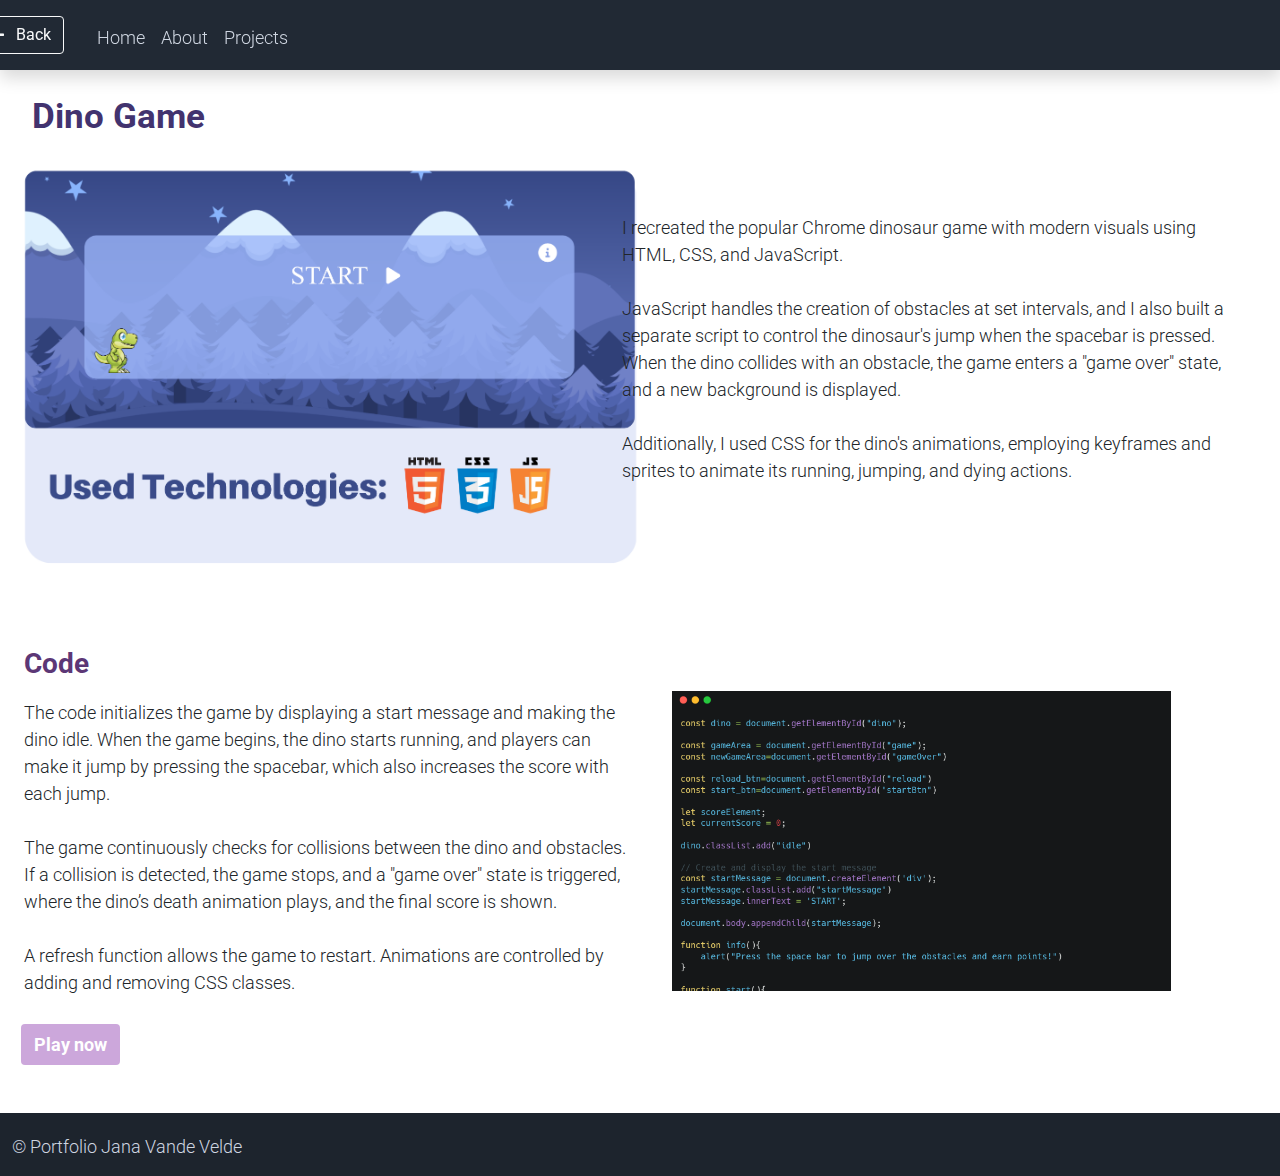
<file: pages/projects/DinoGame.html>
<!DOCTYPE html>
<html lang="en">
<head>
    <title>Dino Game</title>
    <meta charset="utf-8">
    <meta name="viewport" content="width=device-width, initial-scale=1">

    <link rel="stylesheet" href="../../assets/css/bootstrap.min.css">
    <link rel="stylesheet" href="../../assets/css/template.css">
    <link rel="stylesheet" href="../../assets/css/custom.css">

    <!-- Load fonts style after rendering the layout styles -->
    <link rel="stylesheet" href="https://fonts.googleapis.com/css2?family=Roboto:wght@100;200;300;400;500;700;900&display=swap">
    <link rel="stylesheet" href="../../assets/css/fontawesome.min.css">

    <!-- favicon -->
    <link rel="apple-touch-icon" sizes="180x180" href="../..//assets/img/favicon/apple-touch-icon.png">
    <link rel="icon" type="image/png" sizes="32x32" href="../..//assets/img/favicon/favicon-32x32.png">
    <link rel="icon" type="image/png" sizes="16x16" href="../..//assets/img/favicon/favicon-16x16.png">
    <link rel="manifest" href="../..//assets/img/favicon/site.webmanifest">
    <link rel="mask-icon" href="../..//assets/img/favicon/safari-pinned-tab.svg" color="#5bbad5">
    <link rel="shortcut icon" href="../..//assets/img/favicon/favicon.ico">
    <meta name="msapplication-TileColor" content="#603cba">
    <meta name="msapplication-config" content="../..//assets/img/favicon/browserconfig.xml">
    <meta name="theme-color" content="#ffffff">

</head>
<body>
    <nav class="navbar navbar-expand bg-dark shadow">
        <div class="container d-flex justify-content-between align-items-center" style="height:80px; padding-bottom: 0px;">
            <button class="backBtn btn btn-outline-light d-flex align-items-center" onclick="window.history.back()">
                <i class="fas fa-arrow-left mr-2" style="padding-right: 12px;"></i> Back
            </button>
    
            <div class="align-self-center collapse navbar-collapse justify-content-lg-between" id="templatemo_main_nav">
                <div>
                    <ul class="nav navbar-nav d-flex justify-content-between mx-lg-auto">
                        <li class="nav-item">
                            <a class="nav-link text-light" href="../../index.html">Home</a>
                        </li>
                        <li class="nav-item">
                            <a class="nav-link text-light" href="../../about.html">About</a>
                        </li>
                        <li class="nav-item">
                            <a class="nav-link text-light" href="../../projects.html">Projects</a>
                        </li>
                    </ul>
                </div>
            </div>
        </div>
    </nav>
<div class="container height d-flex justify-content-center align-items-center">
    <div class="container-fluid text-left py-5 mt-5" style=" background-color: #ffffff;">
        <div class="row">
            <h3 class="pl-4 title">Dino Game</h3><br>
            
            <!-- Image Column -->
            <div class="col-sm-5" style="margin-left:-5px">
                <img style="height:405px;" src="../../assets/img/ProjectPage/DinoGame/technologies.png" alt="Computer Skills card">
            </div>
            
            <!-- Text Column -->
            <div class="col-sm-7 pt-5">
                <p style="margin-left: 80px;">             
                    I recreated the popular Chrome dinosaur game with modern visuals using HTML, CSS, and JavaScript. <br> <br>
                    JavaScript handles the creation of obstacles at set intervals, and I also built a separate script to control the dinosaur's jump when the spacebar is pressed. 
                    When the dino collides with an obstacle, the game enters a "game over" state, and a new background is displayed. <br> <br> Additionally, I used CSS for the dino's animations, employing keyframes and sprites to animate its running, jumping, and dying actions.
                </p>
            </div>

        </div>

        <div class="row" style="padding-top: 30px;">    
            <!-- Text Column -->
            <div class="col-sm-6 pt-7 " style="margin-right: 20px; margin-top: 30px;">
                <p class="pt-7">
                    <h3 class="subtitle">
                        Code
                      </h3>
                    The code initializes the game by displaying a start message and making the dino idle. When the game begins, the dino starts running, and players can make it jump by pressing the spacebar, which also increases the score with each jump. <br> <br>The game continuously checks for collisions between the dino and obstacles. If a collision is detected, the game stops, and a "game over" state is triggered, where the dino’s death animation plays, and the final score is shown. <br> <br>A refresh function allows the game to restart. Animations are controlled by adding and removing CSS classes.
                </p>
                <div class="row">
                    <div class="col-4" style="margin-left: -13px;">
                        <button class="btn btnCustom">
                            <a class="projectBtn"href="https://dinogame-jvv.netlify.app/">Play now</a></button>
                    </div>
                </div>
            </div>
            <!-- Image Column -->
            <div class="col-sm-5 img-container pt-7" style="height: 300px; overflow-y: scroll; margin-top: 90px;">
                <img src="../../assets/img/ProjectPage/DinoGame/code.png" style="width:100%; height:auto;" alt="Source code">
            </div>
        </div>
        
    </div>
</div>


<!--Footer -->
<footer class="bg-dark" id="template_footer">
    <div class="w-100 bg-black">
        <div class="container">
            <div class="row pt-2">
                <div class="col-10">
                    <p class="text-left text-light" style="margin-top:12px;">
                        &copy; Portfolio Jana Vande Velde
                    </p>
                </div>
            </div>

        </div>
    </div>
    </div>
</footer>

<script src="../../assets/js/jquery-1.11.0.min.js"></script>
<script src="../../assets/js/jquery-migrate-1.2.1.min.js"></script>
<script src="../../assets/js/bootstrap.bundle.min.js"></script>
<script src="../../assets/js/template.js"></script>

</body>
</html>
</file>
<file: assets/css/template.css>
/* Typography */
body, ul, li, p, a, label, input, div {
  font-family: 'Roboto', sans-serif;
  font-size: 18px !important;
  font-weight: 300 !important;
}
.h1 {
  font-family: 'Roboto', sans-serif;
  font-size: 48px !important;
  font-weight: 200 !important;
}
.h2 {
  font-family: 'Roboto', sans-serif;
  font-size: 30px !important;
  font-weight: 300;
}
.h3 {
  font-family: 'Roboto', sans-serif;
  font-size: 22px !important;
}

/* General */
.logo { font-weight: 500 !important;}
.text-success { color: #59ab6e !important;}
.text-light { color: #cfd6e1 !important;}
.bg-dark { background-color: #212934 !important;}
.bg-light { background-color: #e9eef5 !important;}
.bg-black { background-color: #1d242d !important;}

/* Nav */
#template_nav_top { min-height: 40px;}
#template_nav_top * { font-size: .9em !important;}
#template_main_nav a { color: #212934;}
#template_main_nav a:hover { color: #7e56ae;}
#template_main_nav .navbar .nav-icon { margin-right: 20px;}

/* Hero Carousel */
#template-carousel { background: #efefef !important;}

/* Carousel Hero */
#template-carousel .carousel-indicators li {
  margin-top: -20px;
  background-color: #573571;
}
#template-carousel .carousel-control-next i,
#template-carousel .carousel-control-prev i {
  color: #ab8ecf !important;
  font-size: 2.8em !important;
}
/* Carousel Brand */
.template-carousel .h1 {
  font-size: .5em !important;
  color: #000 !important;
}

#template_footer ul.footer-icons li:hover {
  background-color: #cfd6e1;
  transition: .5s;
}
#template_footer ul.footer-icons li:hover i {
  color: #212934;
  transition: .5s;
}
#template_footer .border-light {
  border-color: #2d343f !important
}

@media (min-width: 576px) {
  .template-carousel .h1 { font-size: 1em !important;}
}

/*// Medium devices (tablets, 768px and up)*/
@media (min-width: 768px) {
  #template_main_nav .navbar-nav {max-width: 450px;}
 }

/* Large devices (desktops, 992px and up)*/
@media (min-width: 992px) {
  #template_main_nav .navbar-nav {max-width: 550px;}
  #template-carousel .carousel-item {min-height: 27rem !important;}
}

/* Extra large devices (large desktops, 1200px and up)*/
@media (min-width: 1200px) {}
</file>
<file: assets/css/custom.css>
body{
    background-color: #fff;
    min-height: 100vh;
    display: flex;
    flex-direction: column;
}

footer {
    margin-top: auto;
}

.banner {
    background: #573571;
    background: -webkit-linear-gradient(to right, #5c3776, #8a63b4, #653c81);
    background: linear-gradient(to right, #653c81, #8a63b4, #653c81);
}

.bannerImg1 {
    background-image: url('/assets/img/PHP_home.png');
    background-position: center;
}

.mobileMockup {
    transform: scale(0.8);
    height: 370px;
    margin: 0;
    padding: 0;
}

.d-flex {
    display: flex;
    justify-content: flex-start;
    align-items: center;
}

.carouselTitle{
    font-weight: bold;
}

.purple {
    color: #604385 !important;
}

.h1 {
    font-size: 48px !important;
    font-weight: 200 !important;
    color: #8a63b4 !important;
}

p a {
    color: #603a7b;
}

p a:hover {
    color: #ab8ecf;
}

.bg-success,
.btn-success {
    background-color: #8a63b4 !important;
}

.btn-success {
    border-color: #7e56ae !important;
}

.pagination .page-link.active,
.pagination .page-link:hover {
    background-color: #8a63b4;
    color: #fff;
}

.p-5 {
    padding: 2rem !important;
}

.img-fluid {
    max-width: 100%;
    height: auto;
}

.navbar {
    display: flex;
    align-items: center;
    justify-content: space-between;
    height: 70px;
    padding: 0 20px;
    position: fixed;
    width: 100%;
    top: 0;
    z-index: 1000;
    background-color: #fff;
    box-shadow: 0px 2px 5px rgba(0, 0, 0, 0.1);
}

.navbar a {
    position: relative; /* Allow positioning of pseudo-elements */
    text-decoration: none; /* Remove default underline */
    padding-bottom: 4px; /* Space below the text */
}

/* Hover state styling */
.navbar a:hover {
    font-weight: bold !important; /* Bold text on hover */
    text-decoration: none; /* No default underline */
}

/* Active state styling */
.navbar a.active {
    font-weight: bold !important; /* Bold text when active */
    text-decoration: none; /* No default underline */
}

/* Underline effect for both hover and active states */
.navbar a:hover::after,
.navbar a.active::after {
    content: ""; /* Create a pseudo-element */
    display: block; /* Make it a block element */
    width: 100%; /* Match the width of the link */
    height: 2px; /* Height of the underline */
    background: #ffffff; /* Change color to match your theme */
    position: absolute; /* Position it relative to the link */
    left: 0; /* Align to the left */
    bottom: -2px; /* Position it below the text */
}

/* Remove active state styles when hovering over other links */
.navbar a:hover + .active::after,
.navbar a:hover + .active {
    font-weight: normal; /* Remove boldness */
}




.imgBanner {
    height: 500px;
    width: 500px;
}

.previewPic {
    width: 700px;
    height: 230px;
}

.projectThumbnail {
    font-weight: bold;
}

.btnCustom {
    margin-top: 12px;
    margin-left: 10px;
    background-color: #cca7db;
    color: white;
}

a {
    text-decoration: none;
}

/* Removed gray background behind text and image */
.section .row {
    margin-top: 7%;
    margin-bottom: 5%;
}

.section .row .col-md-6 {
    padding: 5%;
    background-color: transparent; /* Removed the gray background */
}

.section h3 {
    color: #5c3776;
}

.section p {
    margin-top: 5%;
}

.section img {
    width: 100%;
}

/* Button styles */
.custom-btn {
    background: linear-gradient(to right, #7b539d, #a07dc3, #7b539d);
    border: 2px solid rgba(255, 255, 255, 0.8);
    color: white;
    font-size: 25px;
    border-radius: 10px;
    transition: transform 0.3s ease, box-shadow 0.3s ease, background 0.3s ease;
    display: flex;
    align-items: center;
    justify-content: center;
    height: 65px;
    margin-bottom: -30px;
    margin-left: -5px;
}

.custom-btn i {
    margin-right: 12px;
}

/* Hover effect */
.custom-btn:hover {
    transform: scale(1.1);
    box-shadow: 0 10px 20px rgba(0, 0, 0, 0.3);
    background: linear-gradient(to right, #8f65af, #b892d4, #8f65af);
    border-color: rgba(255, 255, 255, 1);
}

/* Flexbox spacing */
.navigation-buttons button {
    flex: 1;
    margin: 0 15px;
}

@media (max-width: 768px) {
    .navigation-buttons button {
        flex: 1;
        margin: 5px 2px;
        font-size: 18px;
        padding: 15px 30px;
    }
}

.aboutMeText {
    margin-left: 205px;
    padding-top: 70px;
}

.download {
    margin-left: 205px;
}

.title {
    font-weight: bold;
    font-size: 35px;
    color: #42336f;
    padding-left: 20px;
    padding-bottom: 20px;
}

/* Grayish background for the 'Additional Information' section */
.additional-info-section {
    background-color: #f0f0f0; /* Light gray */
    padding: 5%;
    border-radius: 8px; /* Optional: Add some rounding for a softer look */
}

/* Slightly darker gray for the 'My Contribution' section */
.my-contribution-section {
    background-color: #e5e5e5; /* Slightly darker gray */
    padding: 5%;
    border-radius: 8px; /* Optional: Add some rounding for a softer look */
}

.section .row {
    margin-top: 7%;
    margin-bottom: 5%;
}

.section img {
    width: 100%;
}


.gallery-item {
    -webkit-transition: transform 0.3s ease, box-shadow 0.3s ease;
    -moz-transition: transform 0.3s ease, box-shadow 0.3s ease;
    -o-transition: transform 0.3s ease, box-shadow 0.3s ease;
    transition: transform 0.3s ease, box-shadow 0.3s ease;
    cursor: pointer;
}

.gallery-item:hover {
    -webkit-transform: scale(1.05);
    -moz-transform: scale(1.05);
    -o-transform: scale(1.05);
    transform: scale(1.05);
    box-shadow: 0 10px 20px rgba(0, 0, 0, 0.2);
}
.gallery-item:focus {
    outline: 2px solid #7400cc;
    transform: scale(1.05);
    box-shadow: 0 10px 20px rgba(0, 0, 0, 0.2);
}

.gallery-item img {
    height: 200px; /* Set a fixed height for images */
    width: 100%; /* Ensure full width */
    object-fit: cover; /* Maintain aspect ratio */
    object-position: center; /* Center the image */
}

/* Optional hover effect */
.gallery-item:hover {
    box-shadow: 0 4px 15px rgba(0, 0, 0, 0.2); /* Shadow on hover */
}

.projectTitle{
    font-weight: bold !important;
    color:#8f65af !important;
    text-decoration: none !important;
}

.image-container {
    width: 1000px !important; /* Set the width of the box */
    height: 435px; /* Set the height of the box */
    overflow-y: scroll; /* Enable vertical scroll if the image is too tall */
    transform: scale(1.5);
    margin-top: 20px;
  }

  .projectBtn{
    color: white;
    font-weight: bold !important;
  }

  .projectBtn:hover
  {
    color: #8f65af;
  }
  .container{
    max-width: 1400px !important;
  }
  
.subtitle{
    color: #5c3776;
    font-weight: bold;
    padding-bottom: 10px;
}

.backBtn{
    margin-right: -30px;
    position: relative;
    left: -55px;
}
</file>
